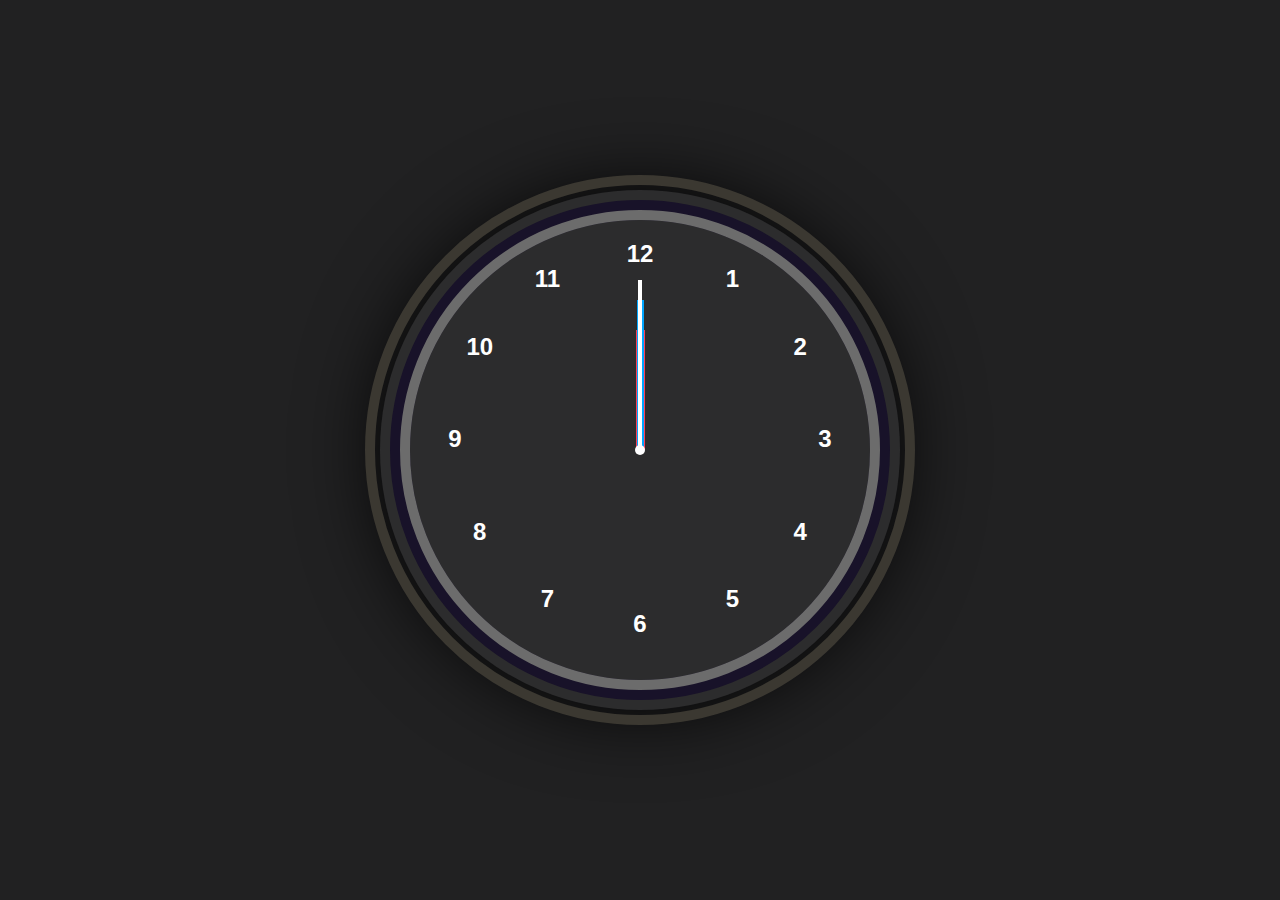
<file: Analog clock/index.html>
<!DOCTYPE html>
<html lang="en">
<head>
    <meta charset="UTF-8">
    <meta name="viewport" content="width=device-width, initial-scale=1.0">
    <title>Analog Clock - the code school</title>
    <link rel="stylesheet" href="styles.css">
   
</head>
<body>
    <div class="container">
        <div class="clock">
            <div style="--clr:#ff3d58;--ht:120px;--wt:9px;" class="hand" id="hour"><i></i></div>
            <div style="--clr:#00a6ff;--ht:150px;--wt:7px;" class="hand" id="minute"><i></i></div>
            <div style="--clr:#ffffff;--ht:170px;--wt:4px;" class="hand" id="second"><i></i></div>


            <span style="--j:1"><b>1</b></span>
            <span style="--j:2"><b>2</b></span>
            <span style="--j:3"><b>3</b></span>
            <span style="--j:4"><b>4</b></span>
            <span style="--j:5"><b>5</b></span>
            <span style="--j:6"><b>6</b></span>
            <span style="--j:7"><b>7</b></span>
            <span style="--j:8"><b>8</b></span>
            <span style="--j:9"><b>9</b></span>
            <span style="--j:10"><b>10</b></span>
            <span style="--j:11"><b>11</b></span>
            <span style="--j:12"><b>12</b></span>
        </div>
    </div>
    <script src="script.js"></script>
</body>
</html>
</file>
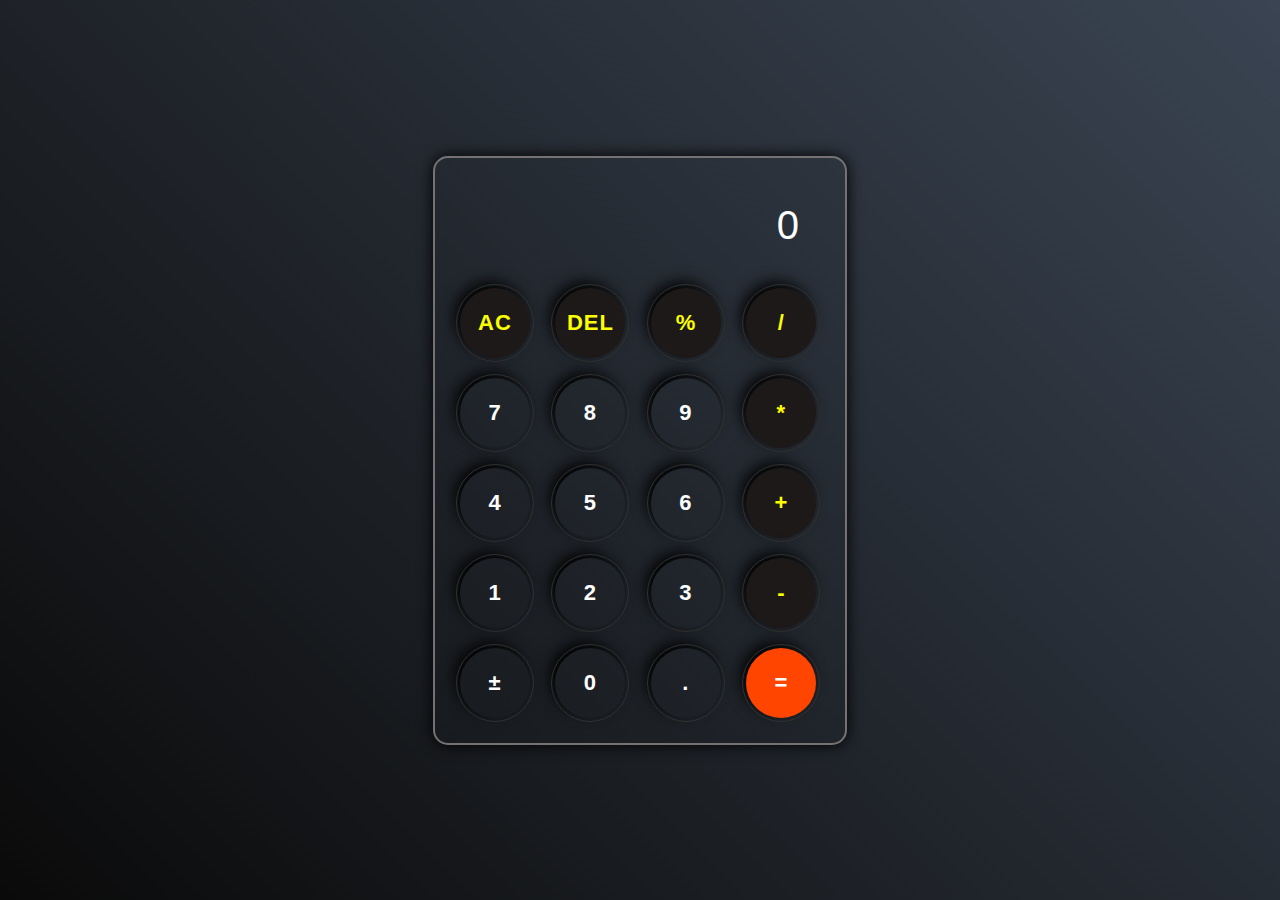
<file: Calculator/index.html>
<!DOCTYPE html>
<html lang="en">
<head>
    <meta charset="UTF-8">
    <meta name="viewport" content="width=device-width, initial-scale=1.0">
    <title>Calculator</title>
    <link rel="stylesheet" href="styles.css">
</head>
<body>
    <div class="calculator">
        <div class="display">
            <input type="text" id="inputBox" value="0" placeholder="0" disabled>
        </div>
        <div class="row">
            <button type="button" class="opr">AC</button>
            <button type="button" class="opr">DEL</button>
            <button type="button" class="opr">%</button>
            <button type="button" class="opr">/</button>
        </div>
        <div class="row">
            <button type="button">7</button>
            <button type="button">8</button>
            <button type="button">9</button>
            <button type="button" class="opr">*</button>
        </div>
        <div class="row">
            <button type="button">4</button>
            <button type="button">5</button>
            <button type="button">6</button>
            <button type="button" class="opr">+</button>
        </div>
        <div class="row">
            <button type="button">1</button>
            <button type="button">2</button>
            <button type="button">3</button>
            <button type="button" class="opr">-</button>
        </div>
        <div class="row">
            <button type="button" id="plusMinus">&#xB1;</button>
            <button type="button">0</button>
            <button type="button">.</button>
            <button type="button" id="eqBtn">=</button>
        </div>

    </div>
    <script src="script.js"></script>
</body>
</html>
</file>
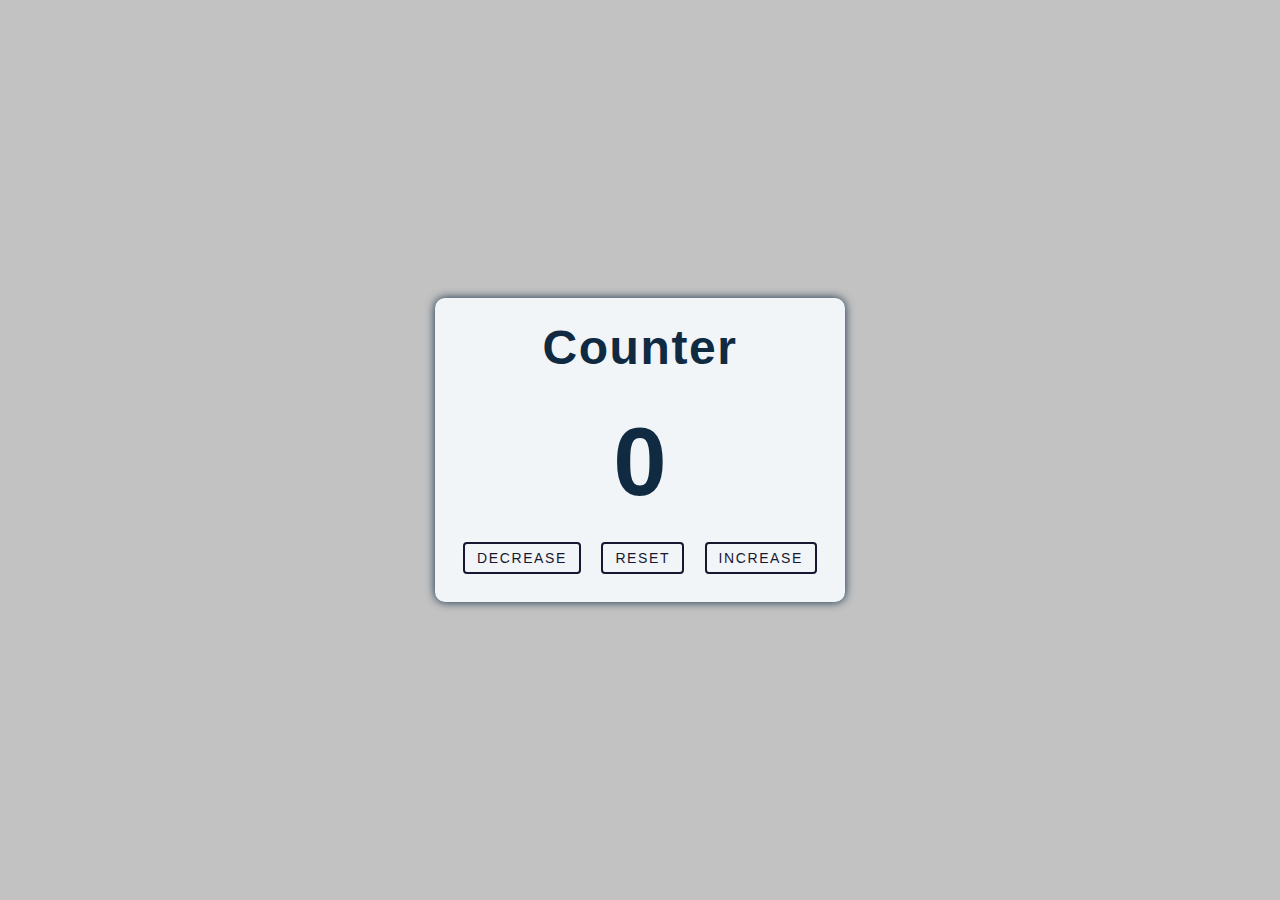
<file: Counter/index.html>
<!DOCTYPE html>
<html lang="en">
<head>
    <meta charset="UTF-8">
    <meta name="viewport" content="width=device-width, initial-scale=1.0">
    <title>counter</title>
    <link rel="stylesheet" href="styles.css">
</head>
<body>
    <div class="container">
        <h1>Counter</h1>
        <span id="value">0</span>
        <div>
            <button class="btn" id="decrease">decrease</button>
            <button class="btn" id="reset">reset</button>
            <button class="btn" id="increase">increase</button>
        </div>
    </div>
    <script src="script.js"></script>
</body>
</html>
</file>
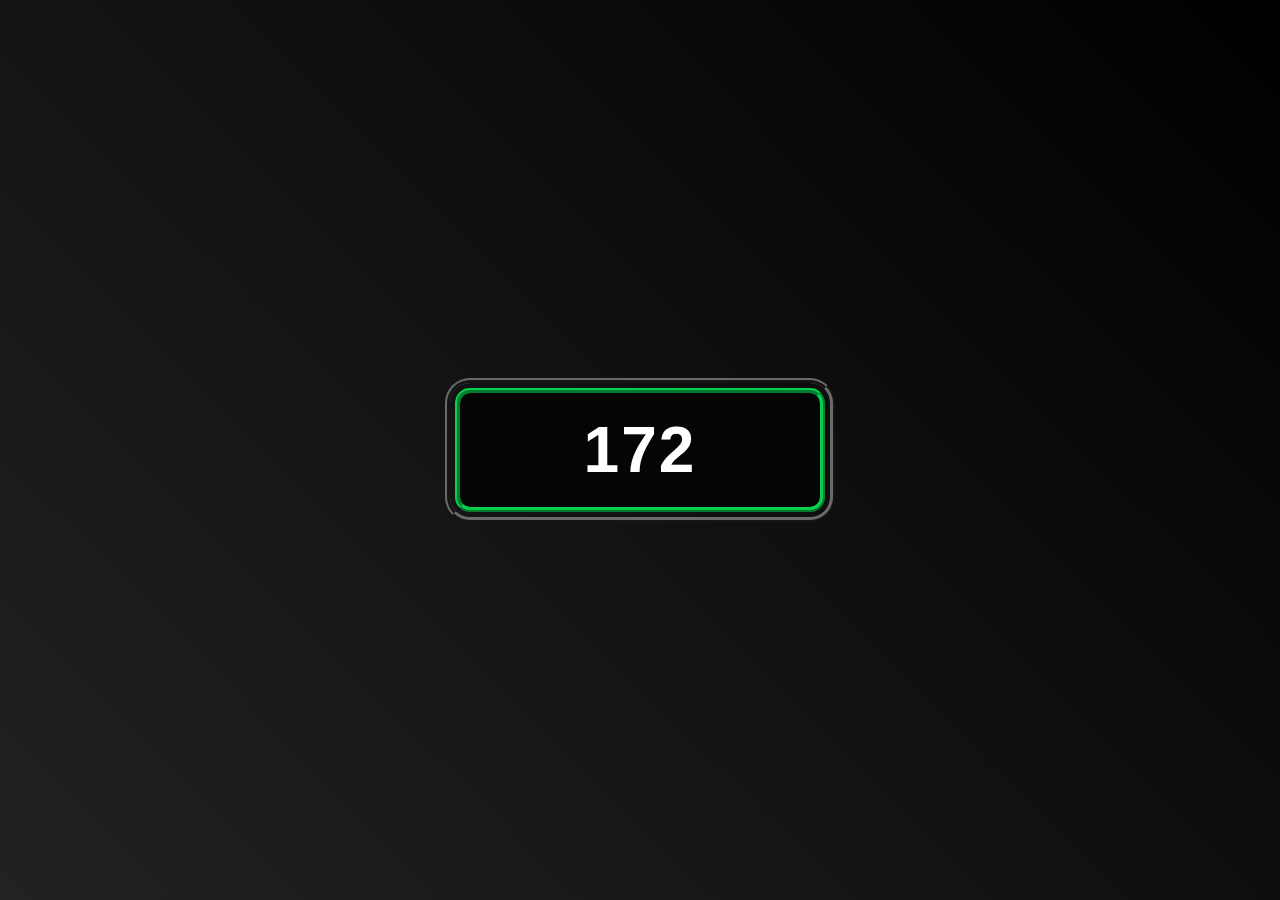
<file: Number Animation/index.html>
<!DOCTYPE html>
<html lang="en">
<head>
    <meta charset="UTF-8">
    <meta name="viewport" content="width=device-width, initial-scale=1.0">
    <link rel="stylesheet" href="styles.css">
    <title>Number Animation</title>
    
 
</head>
<body>
    <div class="card">
        <span class="number" data-value="1000" 
        data-name="thecodeschool" >0</span>
    </div>

    <script src="script.js"></script>
</body>
</html>
</file>
<file: Analog clock/styles.css>
*{
    margin: 0;
    padding: 0;
    box-sizing: border-box;
    font-family: sans-serif;
    color: #fff;
}

body{
    background: rgb(33,33,34);
    min-height: 100vh;
    display: flex;
    justify-content: center;
    align-items: center;
}

.container{
    background: rgba(255,255,255,0.05);
    border-radius: 50%;
    padding: 10px;
    outline: 10px solid #3b3831;
    outline-offset: 5px;
    box-shadow: 0 0 80px #000;
}

.clock{
    position: relative;
    border-radius: 50%;
    width: 500px;
    height: 500px;
    display: flex;
    justify-content: center;
    align-items: center;
    border: 20px solid #181229;
    outline: 10px solid rgb(108,108,108);
    outline-offset: -20px;
}

.clock span{
    position: absolute;
    transform: rotate(calc(30deg * var(--j)));
    inset: 20px;
    text-align: center;
}

.clock span b{
    transform: rotate(calc(-30deg * var(--j)));
    display: inline-block;
    font-size: 24px;
    font-weight: 700;
    height: 50px;
    width: 50px;
}

.clock::before{
    content: '';
    position: absolute;
    width: 10px;
    height: 10px;
    border-radius: 50%;
    background: #fff;
    z-index: 1;
}

.hand{
    position: absolute;
    display: flex;
    justify-content: center;
    align-items: flex-end;
}

.hand i{
    position: absolute;
    background: var(--clr);
    height: var(--ht);
    width: var(--wt);
    z-index: 0;
}
</file>
<file: Calculator/styles.css>
*{
    margin: 0;
    padding: 0;
    box-sizing: border-box;
    font-family: Arial, Helvetica, sans-serif;
    letter-spacing: 1px;
}

body{
    min-height: 100vh;
    max-width: 100%;
    display: flex;
    justify-content: center;
    align-items: center;
    /* display: grid;
    place-items: center; */
    background: linear-gradient(45deg, #0a0a0a, #3a4452);
}

.calculator{
    padding: 15px;
    box-shadow: 0 0 15px #000;
    border: 2px solid rgb(116,114,114);
    border-radius: 15px;
}

.display input{
    width: 360px;
    border: none;
    outline: none;
    padding: 20px;
    margin: 10px;
    background: transparent;
    color: #fff;
    font-size: 40px;
    text-align: right;
    cursor: pointer;
}

input::placeholder{
    color: #fff;
}

button{
    width: 70px;
    height: 70px;
    margin: 10px;
    background: transparent;
    color: #fff;
    font-size: 22px;
    font-weight: 600;
    border: 0;
    border-radius: 50%;
    box-shadow: -5px -6px 15px #000;
    outline: 1px solid #313131;
    outline-offset: 3px;
    cursor: pointer;
}

button:active{
    background: #000;
    transform: translate(2px, 2px);
}

.opr{
    color: #fbff00;
    background: #1e1919;
    font-weight: 700;
}

#eqBtn{
    background: orangered;
    font-weight: 900;
}
</file>
<file: Counter/styles.css>
*{
    margin: 0;
    padding: 0;
    box-sizing: border-box;
    font-family: sans-serif;
}

body{
    background: #c2c2c2;
    min-height: 100vh;
    color: #102a42;
    line-height: 1.5;
    display: grid;
    place-items: center;
}

.container{
    background: #f1f5f8;
    padding: 20px;
    text-align: center;
    border-radius: 10px;
    box-shadow: 0 0 10px;
}

h1{
    font-size: 48px;
    letter-spacing: 1.6px;
    line-height: 1.25;
    margin-bottom: 12px;
}

#value{
    font-size: 96px;
    font-weight: bold;
}

.btn{
    text-transform: uppercase;
    background: transparent;
    color: #171730;
    padding: 6px 12px;
    letter-spacing: 1.6px;
    font-size: 14px;
    border: 2px solid #171730;
    border-radius: 4px;
    margin: 8px;
    display: inline-block;
    cursor: pointer;
    transition: all 0.3s linear;
}

.btn:hover{
    color: #fff;
    background: #171730;
}
</file>
<file: Number Animation/styles.css>
*{
    margin: 0;
    padding: 0;
    color: #fff;
}

body{
    background: linear-gradient(45deg, #222225, #000);
    min-height: 100vh;
    display: grid;
    place-items: center;
    font-family: 'Segoe UI', Tahoma, Geneva, Verdana, sans-serif;
}

.card {
    background: #050505;
    width: 320px;
    text-align: center;
    padding: 20px;
    border: 5px ridge #06d04d;
    border-radius: 15px;
    outline: 5px ridge #6a6a6a;
    outline-offset: 5px;
}

.card span{
    font-size: 64px;
    font-weight: 700;
    letter-spacing: 2px;
}
</file>
